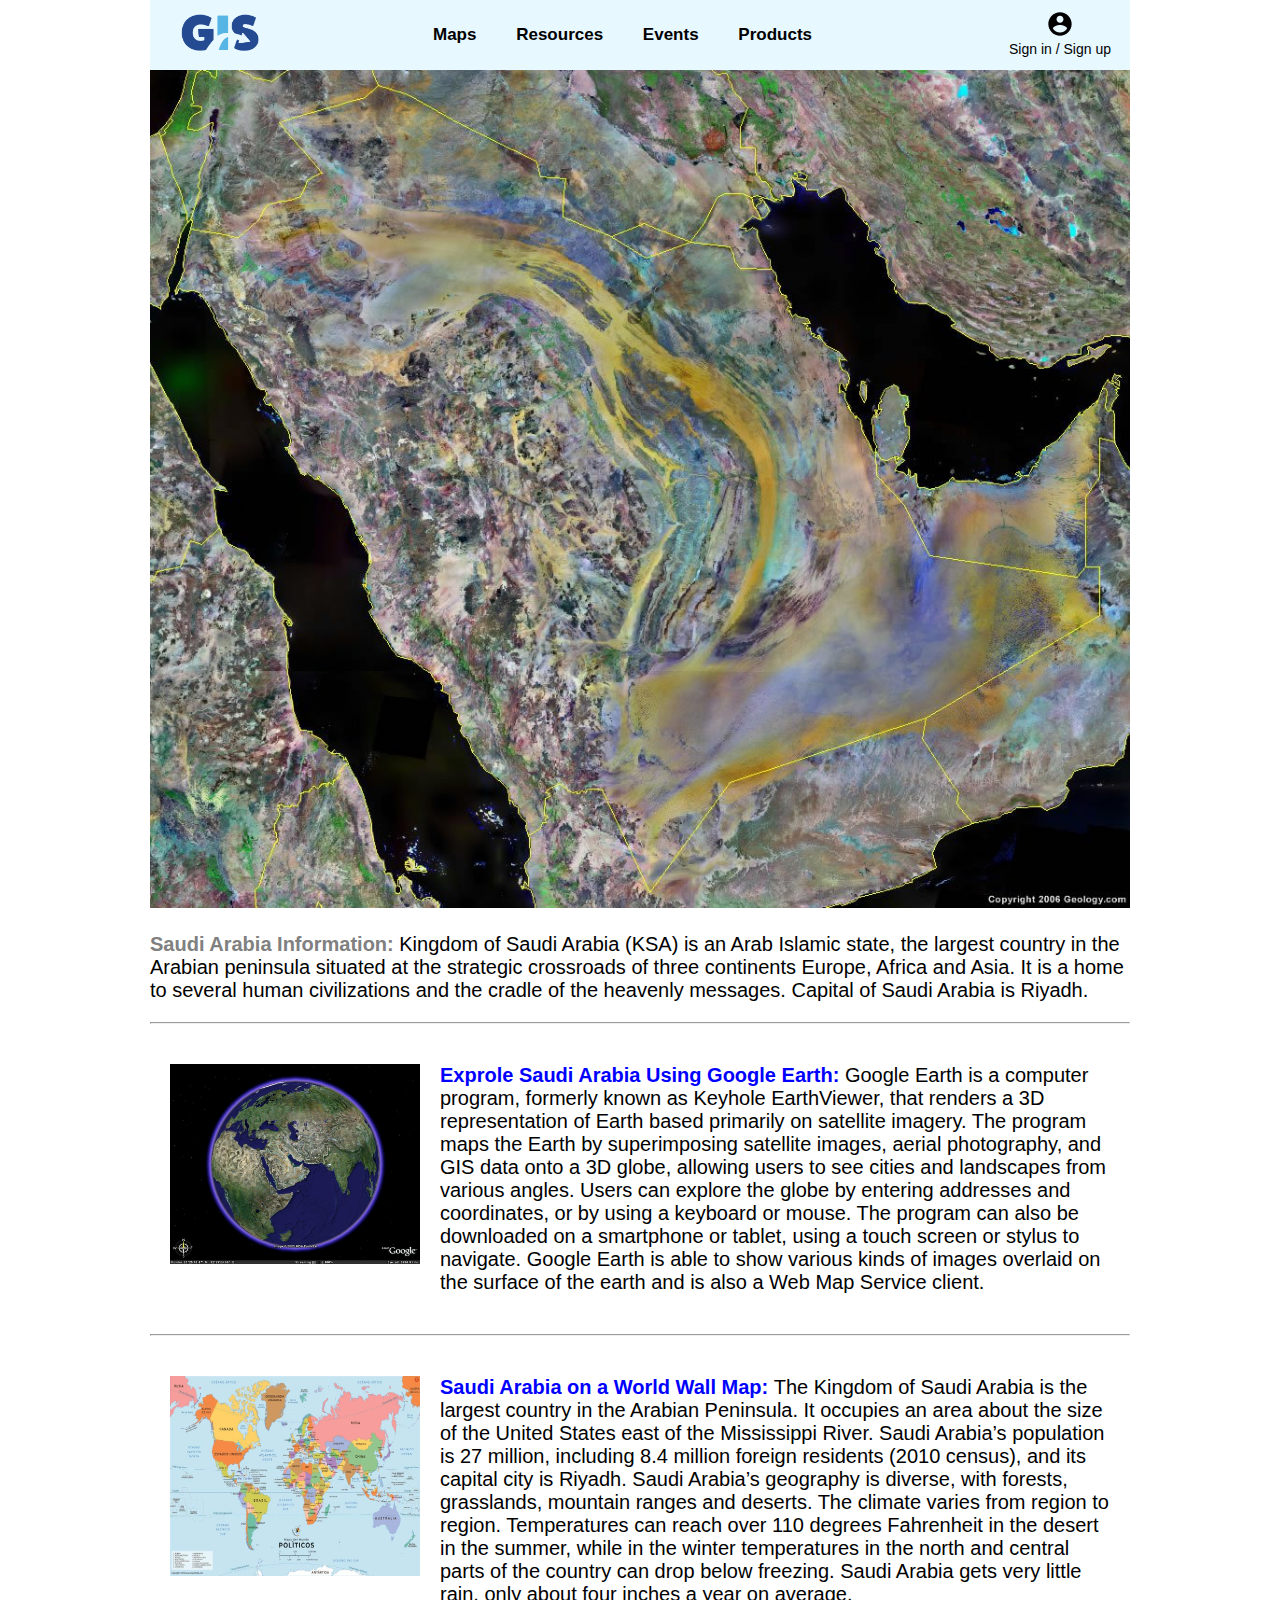
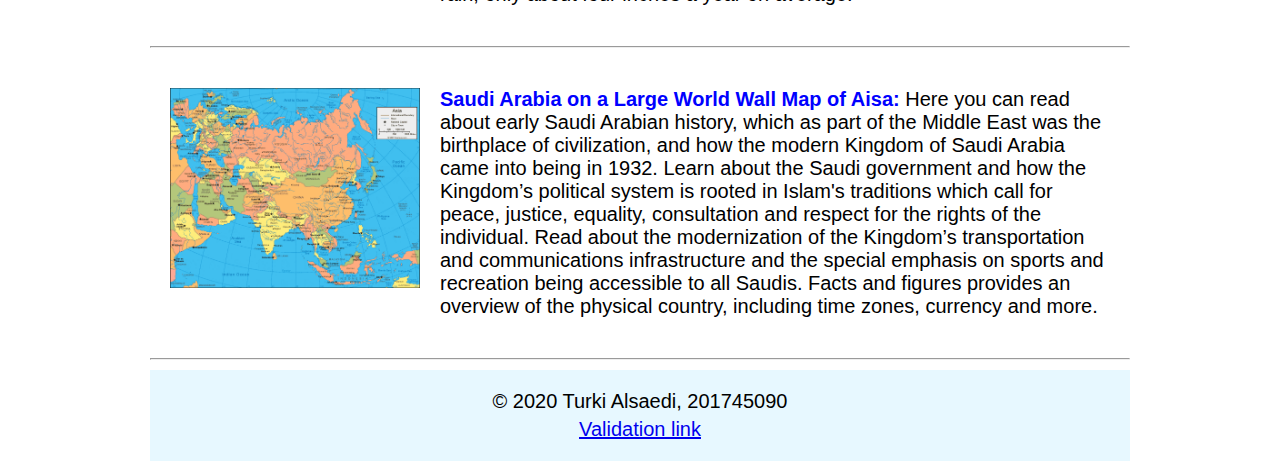
<file: index.html>
<!-- This is the homepage of the website, I tried to make it similar to the 
    provided screenshots. -->

<!DOCTYPE html>
<html>

<head>
    <!-- I learned using separate css file from a youtube channel called TheNetNinja -->
    <link rel="stylesheet" href="styles.css">
    <title>GIS Saudi Arabia</title>
    <meta name="description" content="GIS Saudi Arabia, Information About Saudi Arabia">
    <meta name="keywords" content="KSA, GIS, Saudi, Arabia, Kingdom">
    <meta name="author" content="Turki Alsaedi">
</head>


<body>
    <header>
        <div>
            <!-- clicking the website logo will take you to the homepage. -->
            <a href="index.html">
                <img src="img/logo.png" alt="GIS Logo">
            </a>        
        </div>

        <div class="nav">
            <a href="index.html">Maps</a>
            <a href="index.html">Resources</a>
            <a href="index.html">Events</a>
            <a href="index.html">Products</a>  
        </div>

        <div class="sign">
            <img src="img/account_icon.svg" alt="User icon">
            <a href="sub-pages/sign.html">Sign in / Sign up</a>
        </div>
           
    </header>

    <main>

        <div class="main-map">
            <img src="img/map1.jpg" alt="Saudi Arabia Satellite Image" usemap="#image-map">
            <map name="image-map">
                <!-- The map have 3 clickable parts, I tried to make the parts bigger
                then its actual size to make it easier to use. -->
                <area class="riyadh" alt="Riyadh City" title="Riyadh City: The Capital of Saudi Arabia." href="sub-pages/riyadh.html" coords="450,374,700,649" shape="rect">
                <area class="dammam" alt="Dammam City" title="Dammam City: Biggest Ciry in the Eastern Provide." href="sub-pages/dammam.html" coords="675,235,870,475" shape="rect">
                <area class="jeddah" alt="Jeddah City" title="Jeddah City: One of The Oldest Cities in the Kingdom." href="sub-pages/jeddah.html" coords="165,334,376,630" shape="rect">
            </map>
            <p><span>Saudi Arabia Information: </span>Kingdom of Saudi 
                Arabia (KSA) is an Arab Islamic state, the largest country 
                in the Arabian peninsula situated at the strategic crossroads 
                of three continents Europe, Africa and Asia. It is a home to 
                several human civilizations and the cradle of the heavenly 
                messages. Capital of Saudi Arabia is Riyadh.</p>
        </div>
        
        <hr>

        <div class="article">
            <img src="img/google_earth.jpg" alt="Saudi Arabia Google Earth image">
            <p><span>Exprole Saudi Arabia Using Google Earth: </span>Google Earth is a computer program, 
                formerly known as Keyhole EarthViewer, that renders a 3D representation 
                of Earth based primarily on satellite imagery. The program maps the Earth 
                by superimposing satellite images, aerial photography, and GIS data onto a 
                3D globe, allowing users to see cities and landscapes from various angles. 
                Users can explore the globe by entering addresses and coordinates, or by 
                using a keyboard or mouse. The program can also be downloaded on a 
                smartphone or tablet, using a touch screen or stylus to navigate. 
                Google Earth is able to show various kinds of images overlaid on 
                the surface of the earth and is also a Web Map Service client. </p>
        </div>

        <hr>

        <div class="article">
            <img src="img/world_map.jpg" alt="Saudi Arabia Wold Map image">
            <p><span>Saudi Arabia on a World Wall Map: </span>The Kingdom of Saudi 
                Arabia is the largest country in the Arabian Peninsula. It occupies 
                an area about the size of the United States east of the Mississippi 
                River. Saudi Arabia’s population is 27 million, including 8.4 
                million foreign residents (2010 census),  and its capital city 
                is Riyadh. Saudi Arabia’s geography is diverse, with forests, 
                grasslands, mountain ranges and deserts. The climate varies 
                from region to region. Temperatures can reach over 110 degrees 
                Fahrenheit in the desert in the summer, while in the winter 
                temperatures in the north and central parts of the country 
                can drop below freezing. Saudi Arabia gets very little rain, 
                only about four inches a year on average.</p>
        </div>

        <hr>

        <div class="article"> 
            <img src="img/asia_map.gif" alt="Saudi Arabia Aisa image">
            <p><span>Saudi Arabia on a Large World Wall Map of Aisa: </span>Here 
                you can read about early Saudi Arabian history, which as part of 
                the Middle East was the birthplace of civilization, and how the 
                modern Kingdom of Saudi Arabia came into being in 1932. Learn 
                about the Saudi government and how the Kingdom’s political 
                system is rooted in Islam's traditions which call for peace, 
                justice, equality, consultation and respect for the rights 
                of the individual. Read about the modernization of the 
                Kingdom’s transportation and communications infrastructure 
                and the special emphasis on sports and recreation being 
                accessible to all Saudis. Facts and figures provides an 
                overview of the physical country, including time zones, 
                currency and more.</p>
        </div>

        <hr>    
    </main>

    <footer>
        <p>© 2020 Turki Alsaedi, 201745090</p>
        <a href="sub-pages/validation.html">Validation link</a>
    </footer>
</body>

</html>
</file>
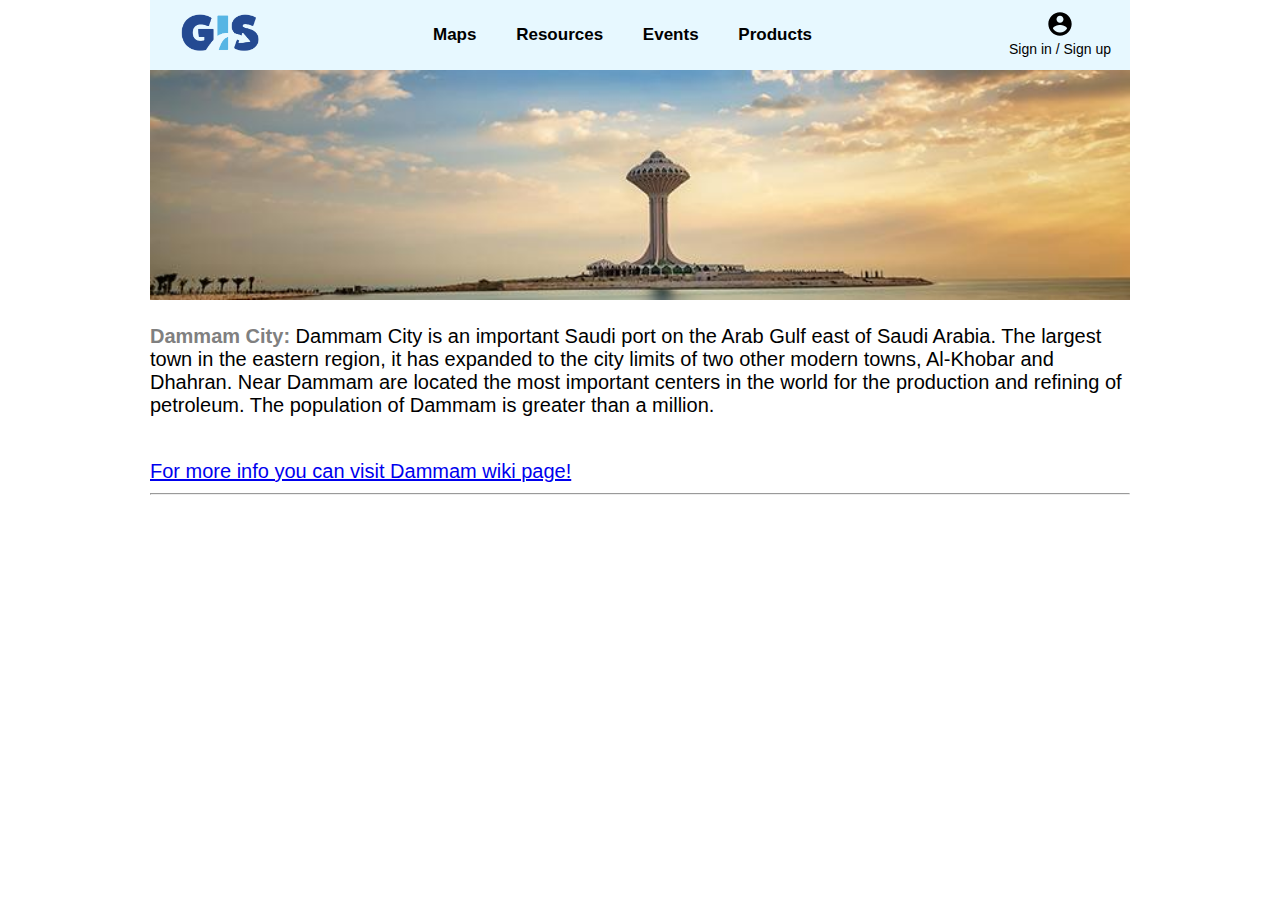
<file: dammam.html>
<!DOCTYPE html>
<html>

<head>
    <link rel="stylesheet" href="styles.css">
    <title>GIS Saudi Arabia: Dammam</title>
    <meta name="description" content="GIS Saudi Arabia Dammam, Information About Dammam">
    <meta name="keywords" content="KSA, GIS, Saudi, Arabia, Kingdom, Dammam">
    <meta name="author" content="Turki Alsaedi"></head>


<body>
    <header>
        
        <div>
            <a href="index.html">
                <img src="img/logo.png" alt="GIS Logo">
            </a>        
        </div>

        <div class="nav">
            <a href="index.html">Maps</a>
            <a href="index.html">Resources</a>
            <a href="index.html">Events</a>
            <a href="index.html">Products</a>  
        </div>

        <div class="sign">
            <img src="img/account_icon.svg" alt="User icon">
            <a href="sign.html">Sign in / Sign up</a>
        </div>
           
    </header>

    <main>

        <div class="main-map">
            <img src="img/dammam.jpg" alt="Half moon sea Image">
            <br>
            <p><span>Dammam City: </span>Dammam City is an important Saudi 
                port on the Arab Gulf east of Saudi Arabia. The largest town 
                in the eastern region, it has expanded to the city limits of 
                two other modern towns, Al-Khobar and Dhahran. Near Dammam are 
                located the most important centers in the world for the production 
                and refining of petroleum. The population of Dammam is greater than 
                a million. 
            </p>
                <br>
                <a href="https://en.wikipedia.org/wiki/Dammam">For more info you can visit Dammam wiki page!</a>

        </div>
        
        <hr>

        
    </main>
</body>

</html>
</file>
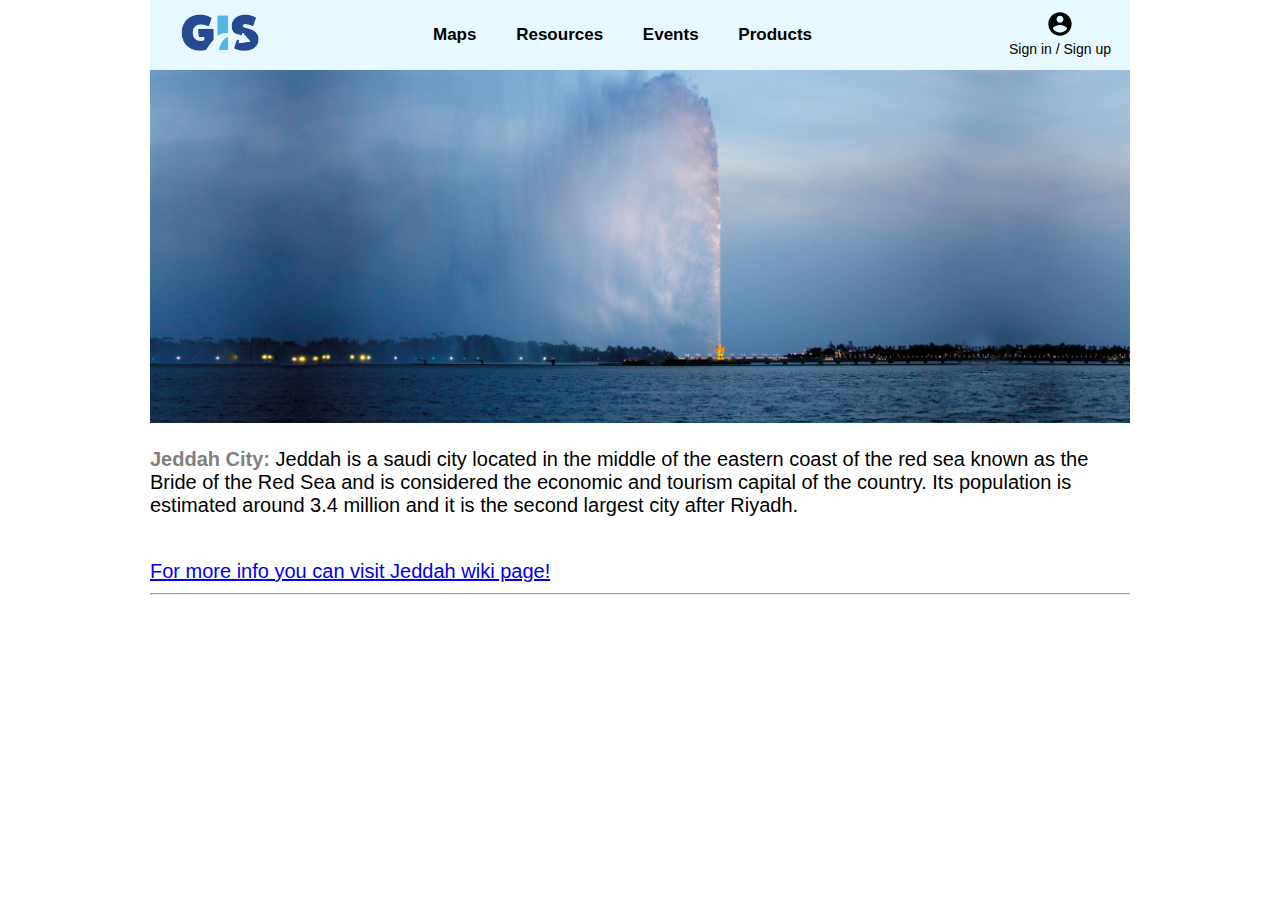
<file: jeddah.html>
<!DOCTYPE html>
<html>

<head>
    <link rel="stylesheet" href="styles.css">
    <title>GIS Saudi Arabia: Jeddah</title>
    <meta name="description" content="GIS Saudi Arabia Jeddah, Information About Jeddah">
    <meta name="keywords" content="KSA, GIS, Saudi, Arabia, Kingdom, Jeddah">
    <meta name="author" content="Turki Alsaedi">
</head>


<body>
    <header>
        
        <div>
            <a href="index.html">
                <img src="img/logo.png" alt="GIS Logo">
            </a>        
        </div>

        <div class="nav">
            <a href="index.html">Maps</a>
            <a href="index.html">Resources</a>
            <a href="index.html">Events</a>
            <a href="index.html">Products</a>  
        </div>

        <div class="sign">
            <img src="img/account_icon.svg" alt="User icon">
            <a href="sign.html">Sign in / Sign up</a>
        </div>
           
    </header>

    <main>

        <div class="main-map">
            <img src="img/jeddah.png" alt="Jeddah famous red sea Image">
            <br>
            <p><span>Jeddah City: </span>Jeddah is a saudi city located in the 
                middle of the eastern coast of the red sea known as the Bride of 
                the Red Sea and is considered the economic and tourism capital of 
                the country. Its population is estimated around 3.4 million and it 
                is the second largest city after Riyadh.</p>
                <br>
                <a href="https://en.wikipedia.org/wiki/Jeddah">For more info you can visit Jeddah wiki page!</a>

        </div>
        
        <hr>

        
    </main>
</body>

</html>
</file>
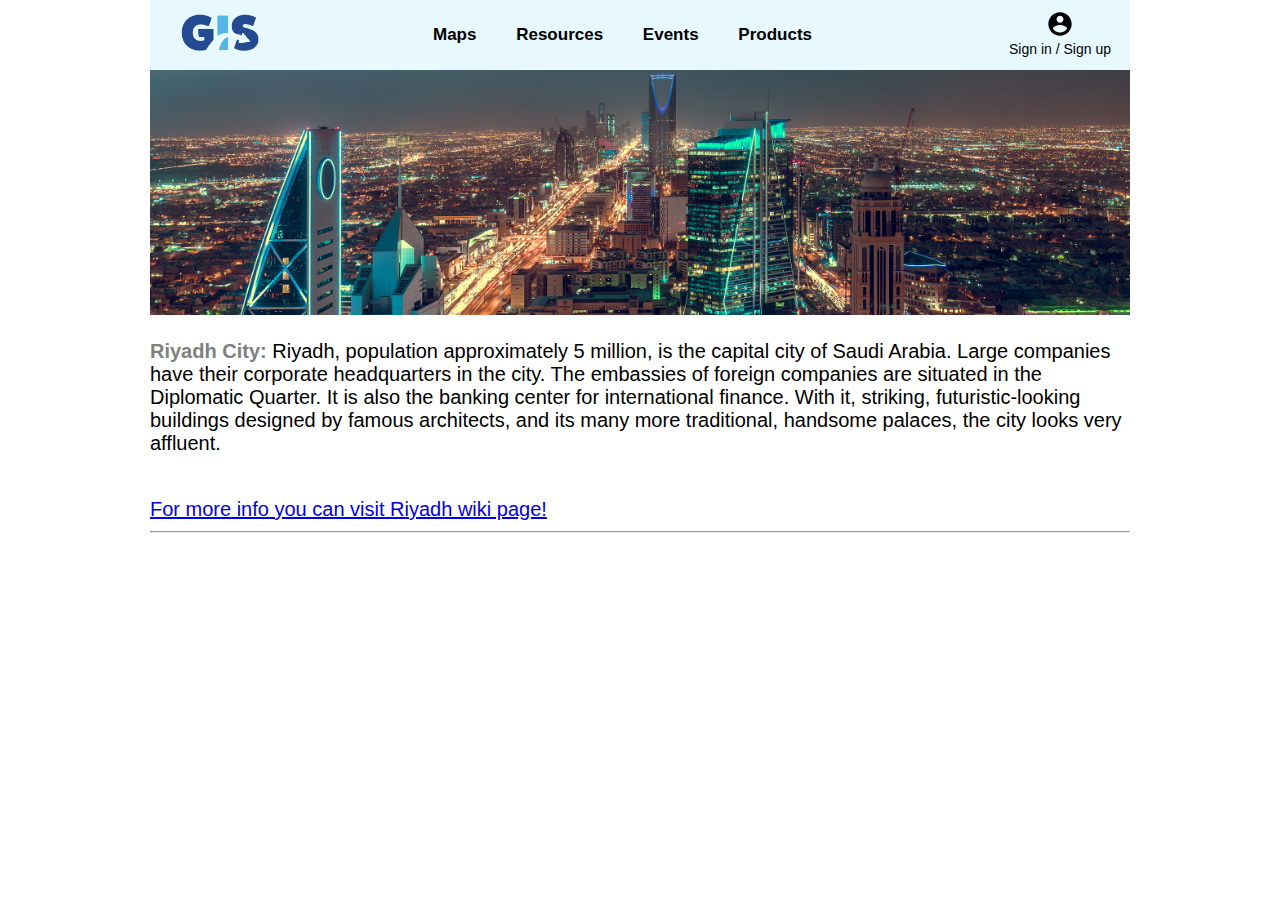
<file: riyadh.html>
<!DOCTYPE html>
<html>

<head>
    <link rel="stylesheet" href="styles.css">
    <title>GIS Saudi Arabia: Riyadh</title>
    <meta name="description" content="GIS Saudi Arabia Riyadh, Information About Riyadh">
    <meta name="keywords" content="KSA, GIS, Saudi, Arabia, Kingdom, Riyadh, Capital">
    <meta name="author" content="Turki Alsaedi"></head>


<body>
    <header>
        
        <div>
            <a href="index.html">
                <img src="img/logo.png" alt="GIS Logo">
            </a>        
        </div>

        <div class="nav">
            <a href="index.html">Maps</a>
            <a href="index.html">Resources</a>
            <a href="index.html">Events</a>
            <a href="index.html">Products</a>  
        </div>

        <div class="sign">
            <img src="img/account_icon.svg" alt="User icon">
            <a href="sign.html">Sign in / Sign up</a>
        </div>
           
    </header>

    <main>

        <div class="main-map">
            <img src="img/riyadh.jpg" alt="Riyadh view Image">
            <br>
            <p><span>Riyadh City: </span>Riyadh, population approximately 5 million, 
                is the capital city of Saudi Arabia. Large companies have their 
                corporate headquarters in the city. The embassies of foreign 
                companies are situated in the Diplomatic Quarter. It is also 
                the banking center for international finance. With it, striking, 
                futuristic-looking buildings designed by famous architects, 
                and its many more traditional, handsome palaces, the city looks 
                very affluent.

            </p>
                <br>
                <a href="https://en.wikipedia.org/wiki/Riyadh">For more info you can visit Riyadh wiki page!</a>

        </div>
        
        <hr>

        
    </main>
</body>

</html>
</file>
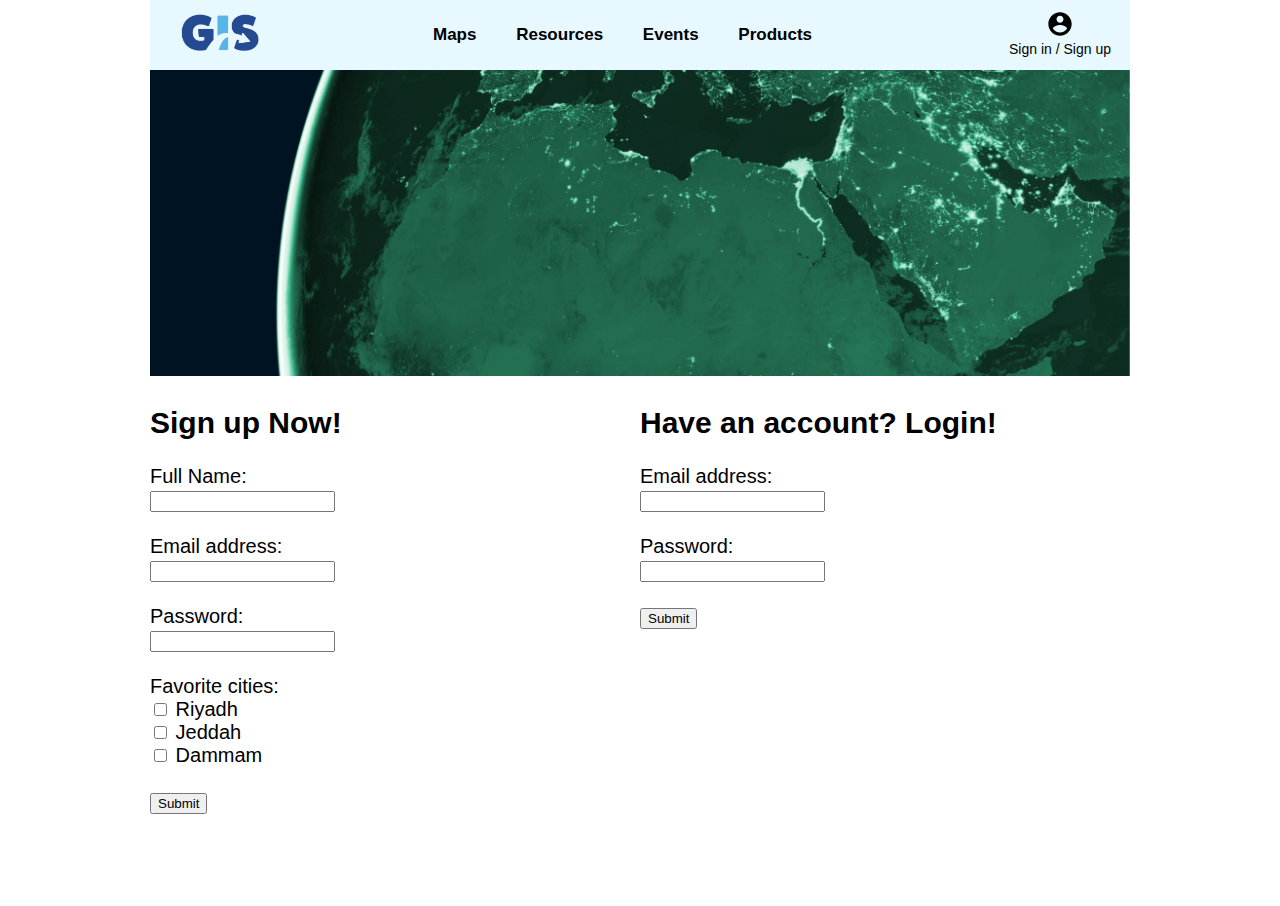
<file: sign.html>
<!DOCTYPE html>
<html>

<head>
    <link rel="stylesheet" href="styles.css">
    <title>GIS Saudi Arabia: Sign in</title>
    <meta name="description" content="GIS Saudi Arabia Sign in, Sign in Log in to GIS Saudi Arabia">
    <meta name="keywords" content="KSA, GIS, Saudi, Arabia, Kingdom, Sign, In, Log, Up">
    <meta name="author" content="Turki Alsaedi">
</head>


<body>
    <header>
        <div>
            <a href="index.html">
                <img src="img/logo.png" alt="GIS Logo">
            </a>
        </div>

        <div class="nav">
            <a href="index.html">Maps</a>
            <a href="index.html">Resources</a>
            <a href="index.html">Events</a>
            <a href="index.html">Products</a>  
        </div>

        <div class="sign">
            <img src="img/account_icon.svg" alt="User icon">
            <a href="sign.html">Sign in / Sign up</a>
        </div>
           
    </header>

    <main>
        <div class="main-map">
            <img src="img/map2.jpg" alt="Saudi Flag Image">
            <br>
        </div>



        <div class="sign-page">
            
            <h2>Sign up Now!</h2>
            <h2>Have an account? Login!</h2>
            
            <form>

                <label for="name">Full Name:</label>
                <br>
                <input type="text" >
                
                <br>
                <br>

                <label for="email">Email address:</label>
                <br>
                <input type="email" >
                
                <br>
                <br>

                <label for="password">Password:</label>
                <br>
                <input type="password" >
                
                <br>
                <br>

                <label for="name">Favorite cities:</label>
                <br>
                <input type="checkbox" id="cities" value="riyadh">
                <label for="cities"> Riyadh</label>
                <br>
                <input type="checkbox" id="cities" value="jeddah">
                <label for="cities"> Jeddah</label>
                <br>
                <input type="checkbox" id="cities" value="dammam">
                <label for="cities"> Dammam</label>
                
                <br>
                <br>

                <input type="submit" value="Submit">
                <br>
                <br>
                <br>
                <br>
                <br>
            </form>

            <form>
                <label for="email">Email address:</label>
                <br>
                <input type="email" >
                
                <br>
                <br>

                <label for="password">Password:</label>
                <br>
                <input type="password" >
                
                <br>
                <br>

                <input type="submit" value="Submit">
            </form>
        </div>
    </main>
</body>

</html>
</file>
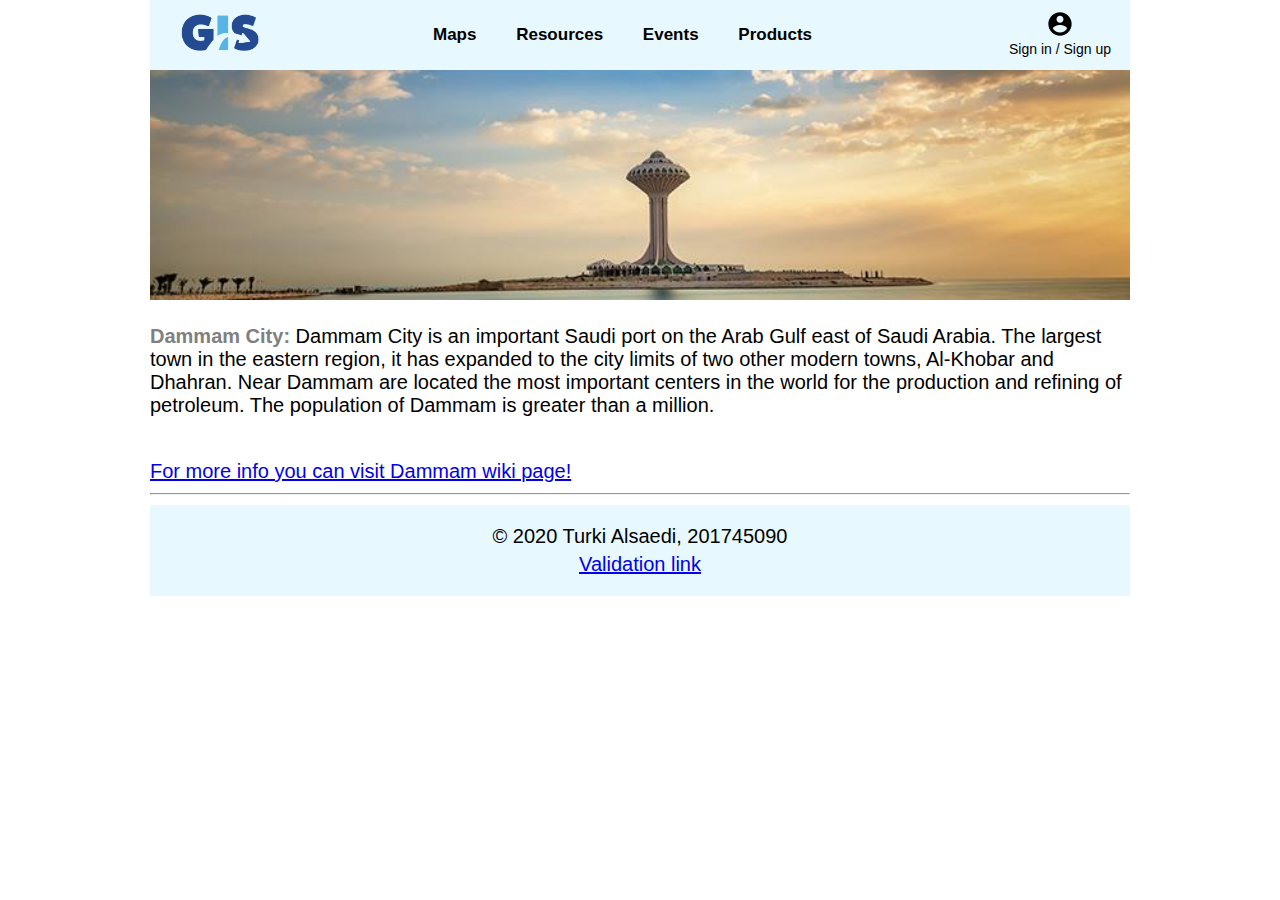
<file: sub-pages/dammam.html>
<!-- This page can be found using the img-map by clicking the 
    right side of the kingdom map in the homepage. -->

<!DOCTYPE html>
<html>

<head>
    <link rel="stylesheet" href="../styles.css">
    <title>GIS Saudi Arabia: Dammam</title>
    <meta name="description" content="GIS Saudi Arabia Dammam, Information About Dammam">
    <meta name="keywords" content="KSA, GIS, Saudi, Arabia, Kingdom, Dammam">
    <meta name="author" content="Turki Alsaedi"></head>


<body>
    <header>
        
        <div>
            <!-- clicking the website logo will take you to the homepage. -->
            <a href="../index.html">
                <img src="../img/logo.png" alt="GIS Logo">
            </a>        
        </div>

        <div class="nav">
            <a href="../index.html">Maps</a>
            <a href="../index.html">Resources</a>
            <a href="../index.html">Events</a>
            <a href="../index.html">Products</a>  
        </div>

        <div class="sign">
            <img src="../img/account_icon.svg" alt="User icon">
            <a href="../sign.html">Sign in / Sign up</a>
        </div>
           
    </header>

<!-- All of the previous code is indential to index.html file -->

    <main>

        <div class="main-map">
            <img src="../img/dammam.jpg" alt="Half moon sea Image">
            <br>
            <p><span>Dammam City: </span>Dammam City is an important Saudi 
                port on the Arab Gulf east of Saudi Arabia. The largest town 
                in the eastern region, it has expanded to the city limits of 
                two other modern towns, Al-Khobar and Dhahran. Near Dammam are 
                located the most important centers in the world for the production 
                and refining of petroleum. The population of Dammam is greater than 
                a million. 
            </p>
                <br>
                <a href="https://en.wikipedia.org/wiki/Dammam">For more info you can visit Dammam wiki page!</a>

        </div>
        
        <hr>

        
    </main>

    <footer>
        <p>© 2020 Turki Alsaedi, 201745090</p>
        <a href="validation.html">Validation link</a>
    </footer>
</body>

</html>
</file>
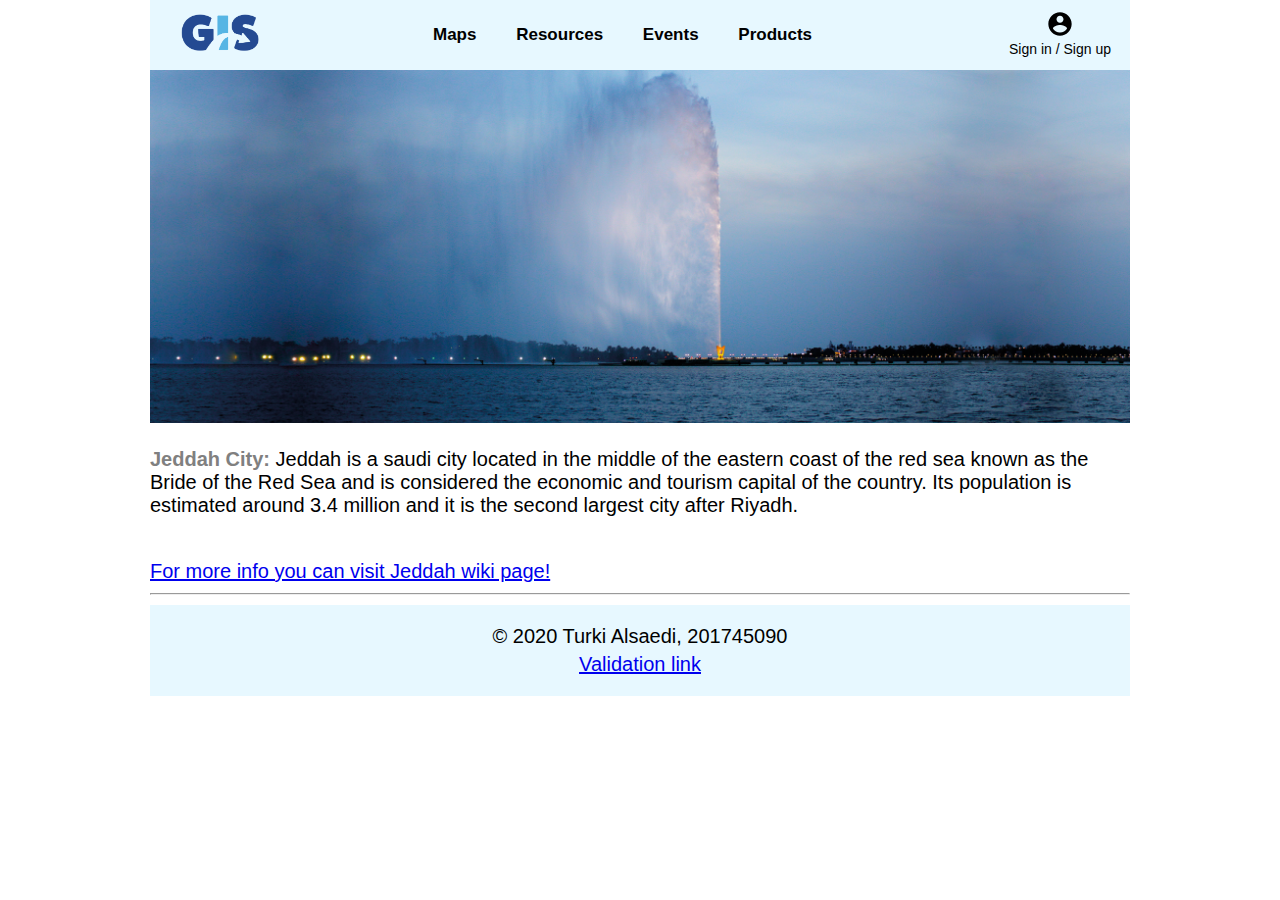
<file: sub-pages/jeddah.html>
<!-- This page can be found using the img-map by clicking the 
    left side of the kingdom map in the homepage. -->

<!DOCTYPE html>
<html>

<head>
    <!-- We use ../path to go one folder up in the directory -->
    <link rel="stylesheet" href="../styles.css">
    <title>GIS Saudi Arabia: Jeddah</title>
    <meta name="description" content="GIS Saudi Arabia Jeddah, Information About Jeddah">
    <meta name="keywords" content="KSA, GIS, Saudi, Arabia, Kingdom, Jeddah">
    <meta name="author" content="Turki Alsaedi">
</head>


<body>
    <header>
        
        <div>
            <!-- clicking the website logo will take you to the homepage. -->
            <a href="../index.html">
                <img src="../img/logo.png" alt="GIS Logo">
            </a>        
        </div>

        <div class="nav">
            <a href="../index.html">Maps</a>
            <a href="../index.html">Resources</a>
            <a href="../index.html">Events</a>
            <a href="../index.html">Products</a>  
        </div>

        <div class="sign">
            <img src="../img/account_icon.svg" alt="User icon">
            <a href="../sign.html">Sign in / Sign up</a>
        </div>
           
    </header>
        
<!-- All of the previous code is indential to index.html file -->

    <main>

        <div class="main-map">
            <img src="../img/jeddah.png" alt="Jeddah famous red sea Image">
            <br>
            <p><span>Jeddah City: </span>Jeddah is a saudi city located in the 
                middle of the eastern coast of the red sea known as the Bride of 
                the Red Sea and is considered the economic and tourism capital of 
                the country. Its population is estimated around 3.4 million and it 
                is the second largest city after Riyadh.</p>
                <br>
                <a href="https://en.wikipedia.org/wiki/Jeddah">For more info you can visit Jeddah wiki page!</a>

        </div>
        
        <hr>

        
    </main>

    <footer>
        <p>© 2020 Turki Alsaedi, 201745090</p>
        <a href="validation.html">Validation link</a>
    </footer>
</body>

</html>
</file>
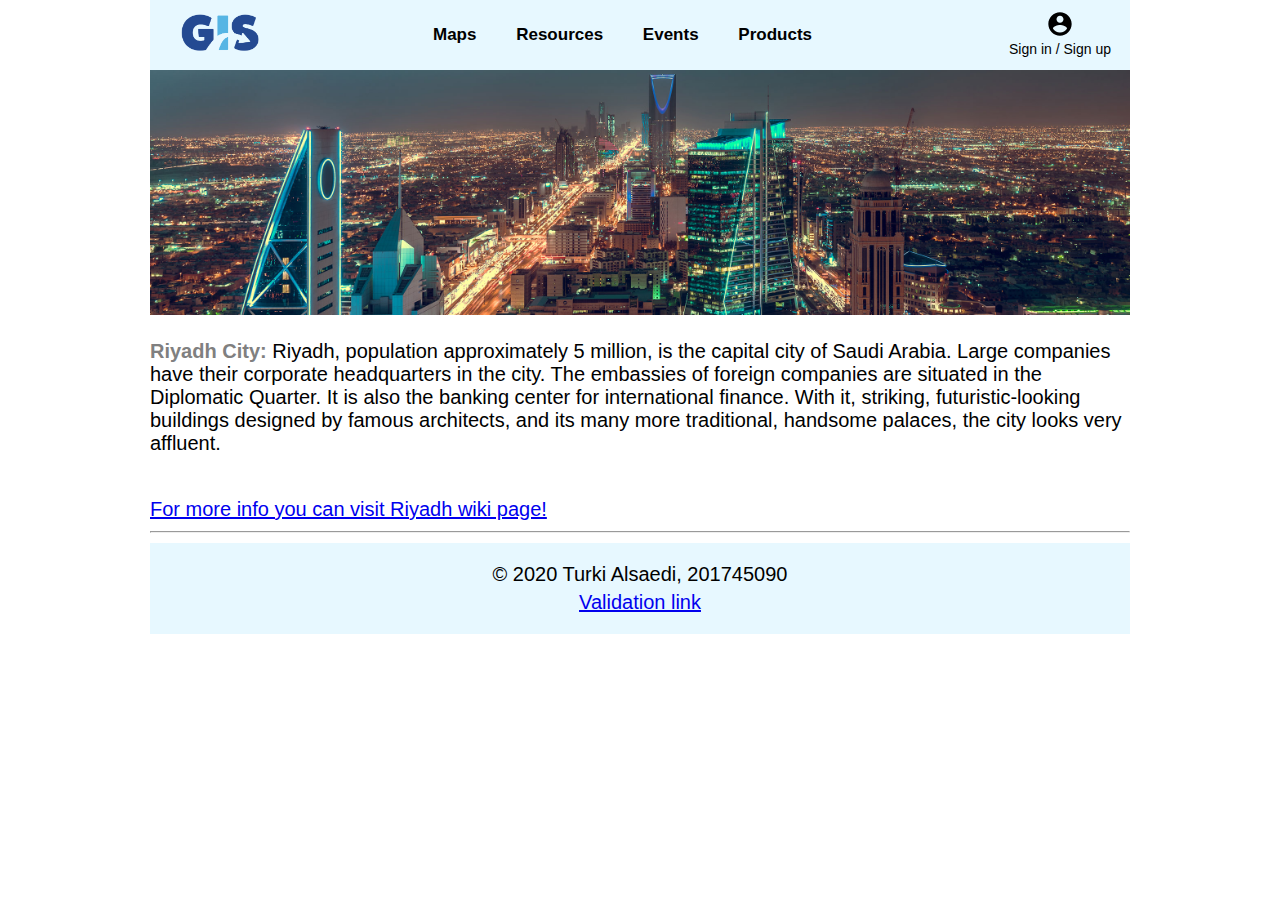
<file: sub-pages/riyadh.html>
<!-- This page can be found using the img-map by clicking the 
    middle side of the kingdom map in the homepage. -->

<!DOCTYPE html>
<html>

<head>
    <link rel="stylesheet" href="../styles.css">
    <title>GIS Saudi Arabia: Riyadh</title>
    <meta name="description" content="GIS Saudi Arabia Riyadh, Information About Riyadh">
    <meta name="keywords" content="KSA, GIS, Saudi, Arabia, Kingdom, Riyadh, Capital">
    <meta name="author" content="Turki Alsaedi"></head>


<body>
    <header>
        
        <div>
            <!-- clicking the website logo will take you to the homepage. -->
            <a href="../index.html">
                <img src="../img/logo.png" alt="GIS Logo">
            </a>        
        </div>

        <div class="nav">
            <a href="../index.html">Maps</a>
            <a href="../index.html">Resources</a>
            <a href="../index.html">Events</a>
            <a href="../index.html">Products</a>  
        </div>

        <div class="sign">
            <img src="../img/account_icon.svg" alt="User icon">
            <a href="../sign.html">Sign in / Sign up</a>
        </div>
           
    </header>
        
<!-- All of the previous code is indential to index.html file -->

    <main>

        <div class="main-map">
            <img src="../img/riyadh.jpg" alt="Riyadh view Image">
            <br>
            <p><span>Riyadh City: </span>Riyadh, population approximately 5 million, 
                is the capital city of Saudi Arabia. Large companies have their 
                corporate headquarters in the city. The embassies of foreign 
                companies are situated in the Diplomatic Quarter. It is also 
                the banking center for international finance. With it, striking, 
                futuristic-looking buildings designed by famous architects, 
                and its many more traditional, handsome palaces, the city looks 
                very affluent.

            </p>
                <br>
                <a href="https://en.wikipedia.org/wiki/Riyadh">For more info you can visit Riyadh wiki page!</a>

        </div>
        
        <hr>

        
    </main>

    <footer>
        <p>© 2020 Turki Alsaedi, 201745090</p>
        <a href="validation.html">Validation link</a>
    </footer>
</body>

</html>
</file>
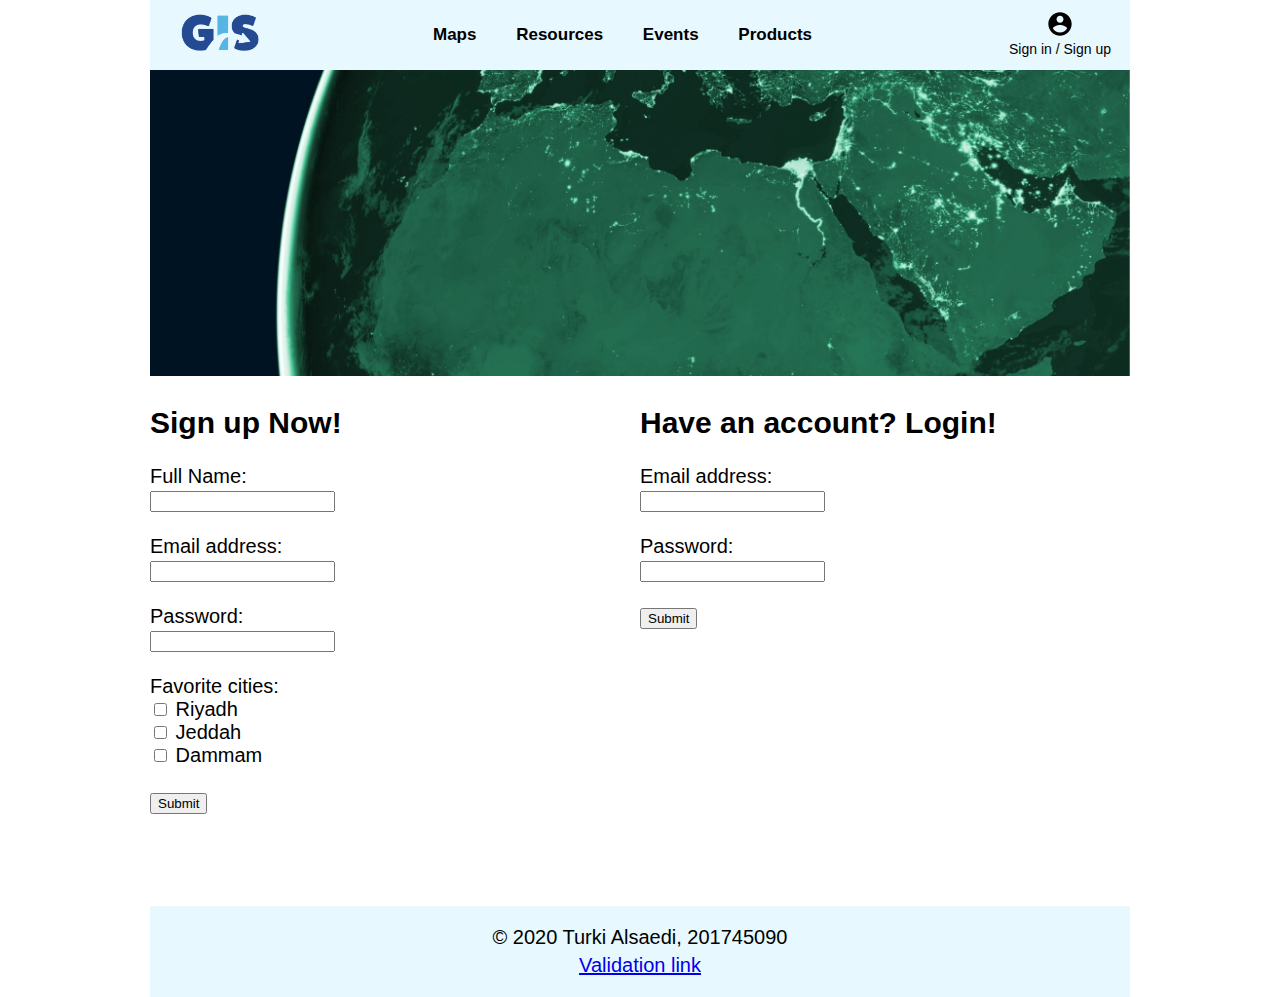
<file: sub-pages/sign.html>
<!-- This page will help the user to either sign up or
    sign in (if already registred) -->
<!DOCTYPE html>
<html>

<head>
    <link rel="stylesheet" href="../styles.css">
    <title>GIS Saudi Arabia: Sign in</title>
    <meta name="description" content="GIS Saudi Arabia Sign in, Sign in Log in to GIS Saudi Arabia">
    <meta name="keywords" content="KSA, GIS, Saudi, Arabia, Kingdom, Sign, In, Log, Up">
    <meta name="author" content="Turki Alsaedi">
</head>


<body>
    <header>
        <div>
            <!-- clicking the website logo will take you to the homepage. -->
            <a href="../index.html">
                <img src="../img/logo.png" alt="GIS Logo">
            </a>
        </div>

        <div class="nav">
            <a href="../index.html">Maps</a>
            <a href="../index.html">Resources</a>
            <a href="../index.html">Events</a>
            <a href="../index.html">Products</a>  
        </div>

        <div class="sign">
            <img src="../img/account_icon.svg" alt="User icon">
            <a href="../sub-pages/sign.html">Sign in / Sign up</a>
        </div>
           
    </header>
    
<!-- All of the previous code is indential to index.html file -->

    <main>
        <div class="main-map">
            <img src="../img/map2.jpg" alt="Saudi Flag Image">
            <br>
        </div>



        <div class="sign-page">
            
            <h2>Sign up Now!</h2>
            <h2>Have an account? Login!</h2>
            
            <form>

                <label for="name">Full Name:</label>
                <br>
                <input id="name" type="text" >
                
                <br>
                <br>

                <label for="email">Email address:</label>
                <br>
                <input id="email" type="email" >
                
                <br>
                <br>

                <label for="password">Password:</label>
                <br>
                <input id="password" type="password" >
                
                <br>
                <br>

                <label>Favorite cities:</label>
                <br>
                <input type="checkbox" id="ruh" value="riyadh">
                <label for="ruh"> Riyadh</label>
                <br>
                <input type="checkbox" id="jed" value="jeddah">
                <label for="jed"> Jeddah</label>
                <br>
                <input type="checkbox" id="dmm" value="dammam">
                <label for="dmm"> Dammam</label>
                
                <br>
                <br>

                <input type="submit" value="Submit">
                <br>
                <br>
                <br>
                <br>
                <br>
            </form>

            <form>
                <label for="sign-in-email">Email address:</label>
                <br>
                <input id="sign-in-email" type="email" >
                
                <br>
                <br>

                <label for="sign-in-password">Password:</label>
                <br>
                <input id="sign-in-password" type="password" >
                
                <br>
                <br>

                <input type="submit" value="Submit">
            </form>
        </div>
    </main>

    <footer>
        <p>© 2020 Turki Alsaedi, 201745090</p>
        <a href="validation.html">Validation link</a>
    </footer>
</body>

</html>
</file>
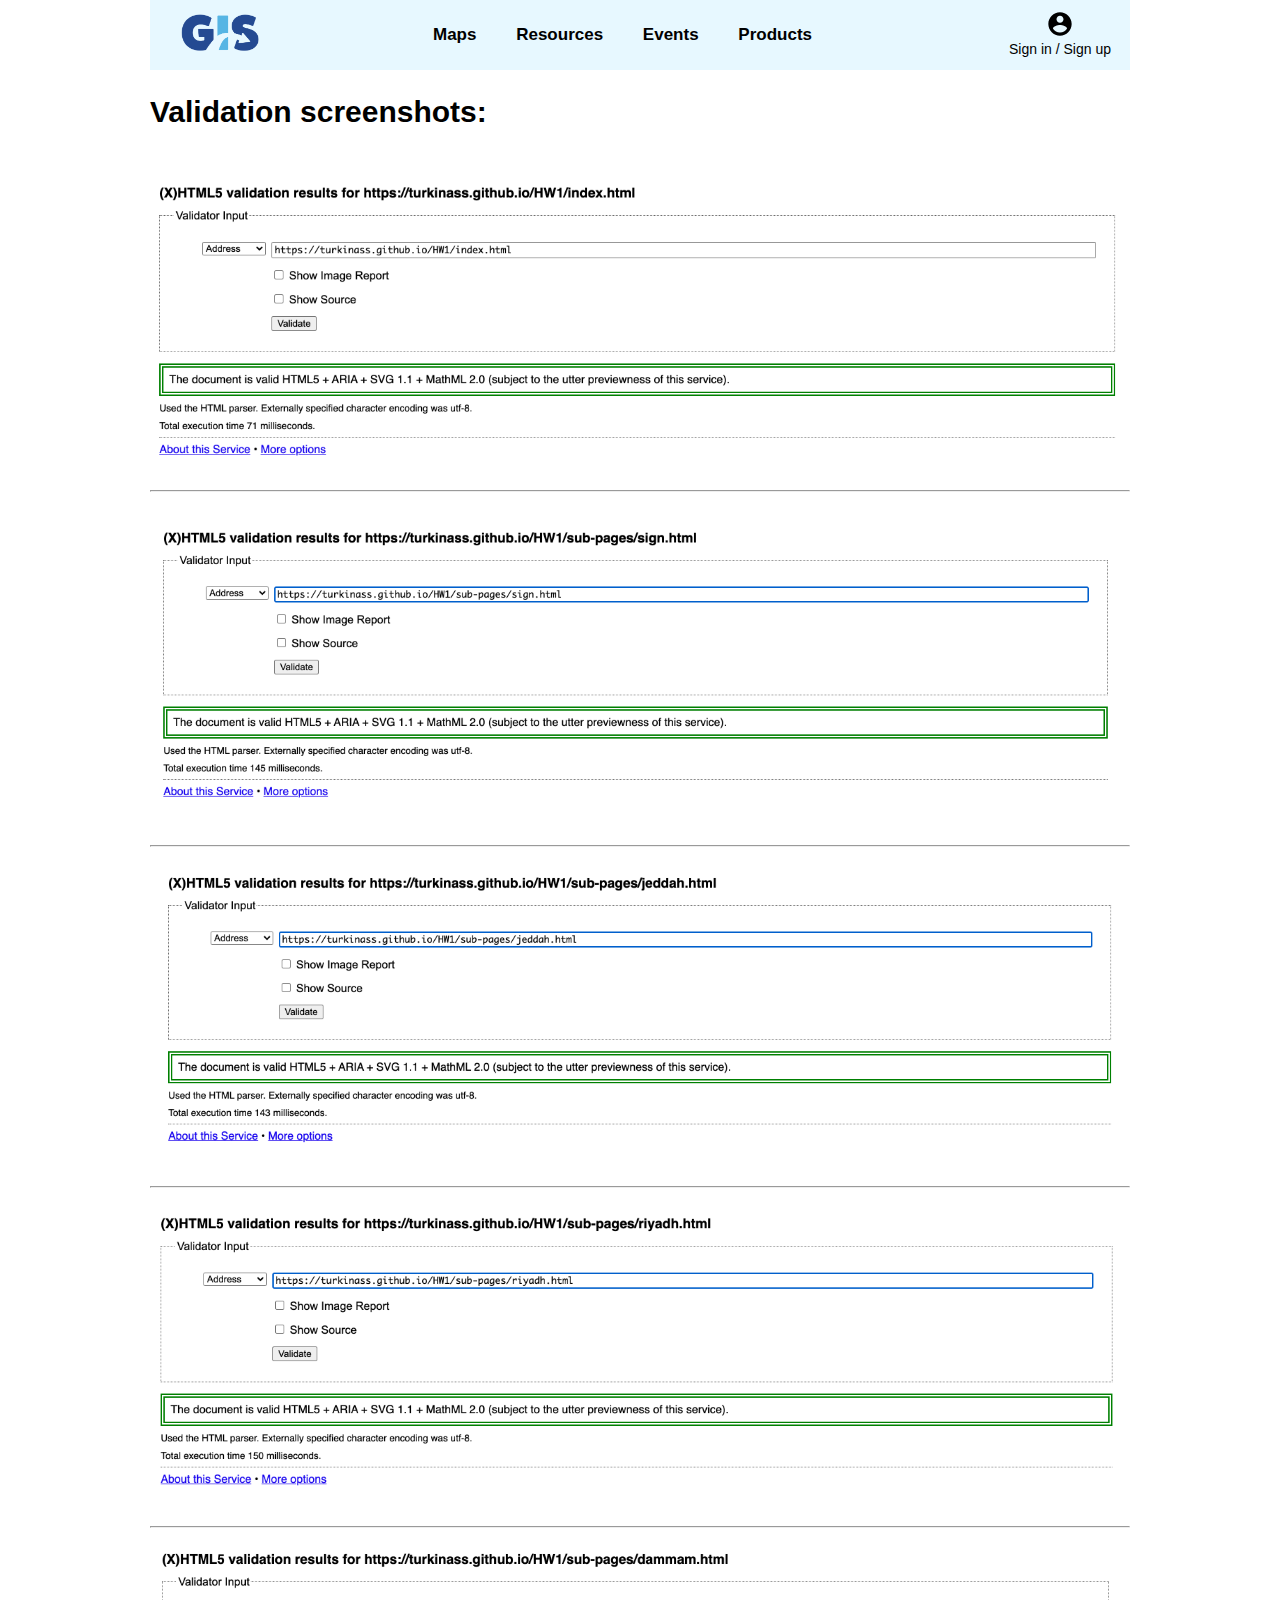
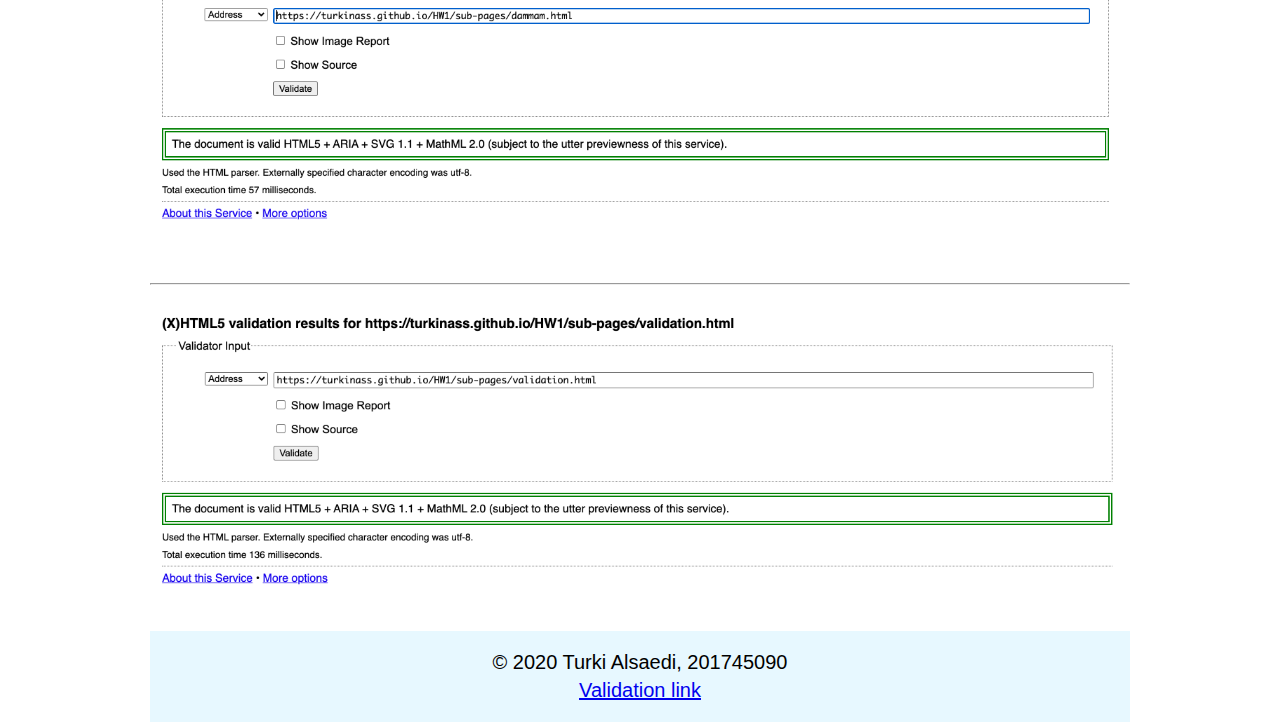
<file: sub-pages/validation.html>
<!-- This page includes all validation screenshots from https://html5.validator.nu/
and can be found using the link in the footer of the website  -->
    <!DOCTYPE html>
    <html>
    
    <head>
        <link rel="stylesheet" href="../styles.css">
        <title>GIS Saudi Arabia: Validation Screenshots</title>
        <meta name="description" content="GIS Saudi Arabia, Information About Saudi Arabia">
        <meta name="keywords" content="KSA, GIS, Saudi, Arabia, Kingdom">
        <meta name="author" content="Turki Alsaedi">
    </head>
    
    
    <body>
        <header>
            <div>
                <!-- clicking the website logo will take you to the homepage. -->
                <a href="../index.html">
                    <img src="../img/logo.png" alt="GIS Logo">
                </a>
            </div>
    
            <div class="nav">
                <a href="../index.html">Maps</a>
                <a href="../index.html">Resources</a>
                <a href="../index.html">Events</a>
                <a href="../index.html">Products</a>  
            </div>
    
            <div class="sign">
                <img src="../img/account_icon.svg" alt="User icon">
                <a href="../sub-pages/sign.html">Sign in / Sign up</a>
            </div>
               
        </header>
        
    <!-- All of the previous code is indential to index.html file -->
    
        <main>
            <h2>Validation screenshots:</h2>
            <br>
            <div class="validation-img">
                <img src="../img/sc1.png" alt="Validation screenshot 1">
                <hr>
                <img src="../img/sc2.png" alt="Validation screenshot 2">
                <hr>
                <img src="../img/sc3.png" alt="Validation screenshot 3">
                <hr>
                <img src="../img/sc4.png" alt="Validation screenshot 4">
                <hr>
                <img src="../img/sc5.png" alt="Validation screenshot 5">
                <hr>
                <img src="../img/sc6.png" alt="Validation screenshot 6">
            
            </div>
        </main>
        
        <footer>
            <p>© 2020 Turki Alsaedi, 201745090</p>
            <a href="validation.html">Validation link</a>
        </footer>
    </body>
    
    </html>
</file>
<file: styles.css>
/* This is the CSS styling page, it is used to avoid using CSS styles directly in
the html file and to make styling easier to write and understand */

body{
    margin: 0px;
    margin-right: 150px;
    margin-left: 150px;
    font-family: Arial, Helvetica, sans-serif;
    font-size: 20px;


}

header{
    /* I learned to use display gird to organize the page
    from a youtube channel called TheNetNinja */
    display: grid;
    grid-template-columns: 1fr 5fr 1fr;
    grid-auto-rows: 70px;
    justify-items: center;
    align-items: center;
    background-color: #e7f8ff;
}

header a:hover{
    color: #4672DD;
}

header img{
    width: 80px;
}

.nav{
    font-size: 17px;
    font-weight: bold;
    display: inline-block;
    justify-content: center;
    align-items: center;
}

.nav a{
    text-decoration: none;
    color: black;
    margin-right: 35px;
}

.sign{
    display: grid;
    justify-items: center;
    align-items: center;
}

.sign img{
    width: 28px;
}

.sign a{
    font-size: 14px;
    margin: 3px;
    text-decoration: none;
    color: black;
}

.main-map img{
    margin: 0px;
    width: 100%;
}

.main-map p span{
    font-weight: bold;
    color: gray;
}

.article{
    display: grid;
    grid-gap: 20px;
    margin: 20px;
    grid-template-columns: 1fr 4fr;
}

.article img{
    width: 250px;
    height: 200px;
    margin-top: 20px;
}

.article p span{
    font-weight: bold;
    color: blue;
}

.sign-page{
    display: grid;
    grid-template-columns: 1fr 1fr;
}

footer{
    display: grid;
    justify-items: center;
    align-items: center;
    background-color: #e7f8ff;
    padding: 20px;
}

footer p{
    margin: 0px;
    margin-bottom: 5px;
}

.validation-img img{
    width: 100%;
}
</file>
